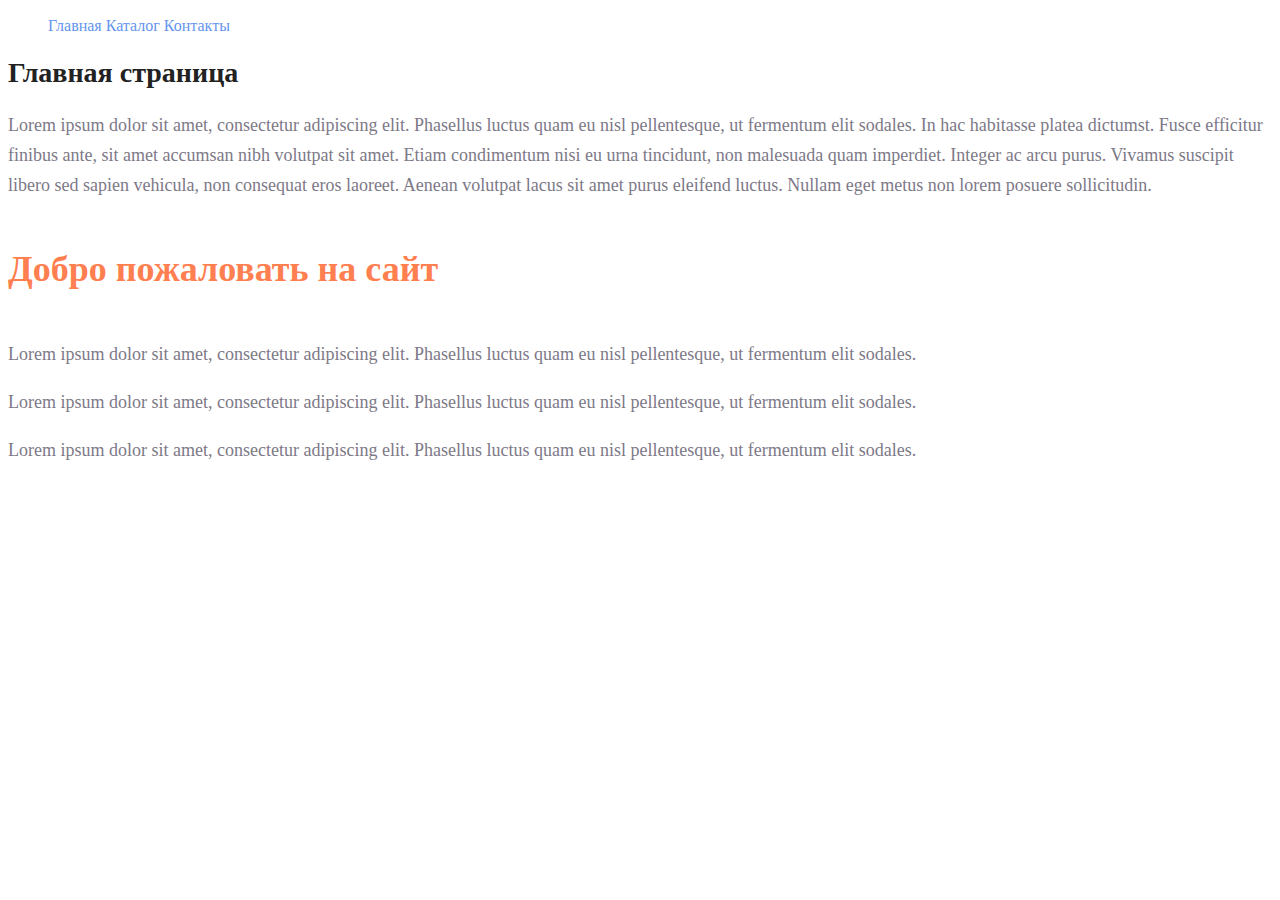
<file: html+css(hw)/index.html>
<!DOCTYPE html>
<html lang="ru">
<head>
    <meta charset="UTF-8">
    <meta http-equiv="X-UA-Compatible" content="IE=edge">
    <meta name="viewport" content="width=device-width, initial-scale=1.0">
    <title>Главная страница</title>
    <link rel="stylesheet" href="style.css">
</head>
<body>
    <nav>
        <ul>
            <a class="menu_links" href="index.html">Главная</a>
            <a class="menu_links" href="catalog/catalog.html">Каталог</a>
            <a class="menu_links" href="contacts.html">Контакты</a>
        </ul>
    </nav>
    <h1 class="title">Главная страница</h1>
    <p class="paragraph-style">Lorem ipsum dolor sit amet, consectetur adipiscing elit. Phasellus luctus quam eu nisl pellentesque, ut fermentum elit sodales. In hac habitasse platea dictumst. Fusce efficitur finibus ante, sit amet accumsan nibh volutpat sit amet. Etiam condimentum nisi eu urna tincidunt, non malesuada quam imperdiet. Integer ac arcu purus. Vivamus suscipit libero sed sapien vehicula, non consequat eros laoreet. Aenean volutpat lacus sit amet purus eleifend luctus. Nullam eget metus non lorem posuere sollicitudin.</p>
    <h2 class="secondary-heading">Добро пожаловать на сайт</h2>
    <p class="paragraph-style">Lorem ipsum dolor sit amet, consectetur adipiscing elit. Phasellus luctus quam eu nisl pellentesque, ut fermentum elit sodales.</p>
    <p class="paragraph-style">Lorem ipsum dolor sit amet, consectetur adipiscing elit. Phasellus luctus quam eu nisl pellentesque, ut fermentum elit sodales.</p>
    <p class="paragraph-style">Lorem ipsum dolor sit amet, consectetur adipiscing elit. Phasellus luctus quam eu nisl pellentesque, ut fermentum elit sodales.</p>
</body>
</html>
</file>
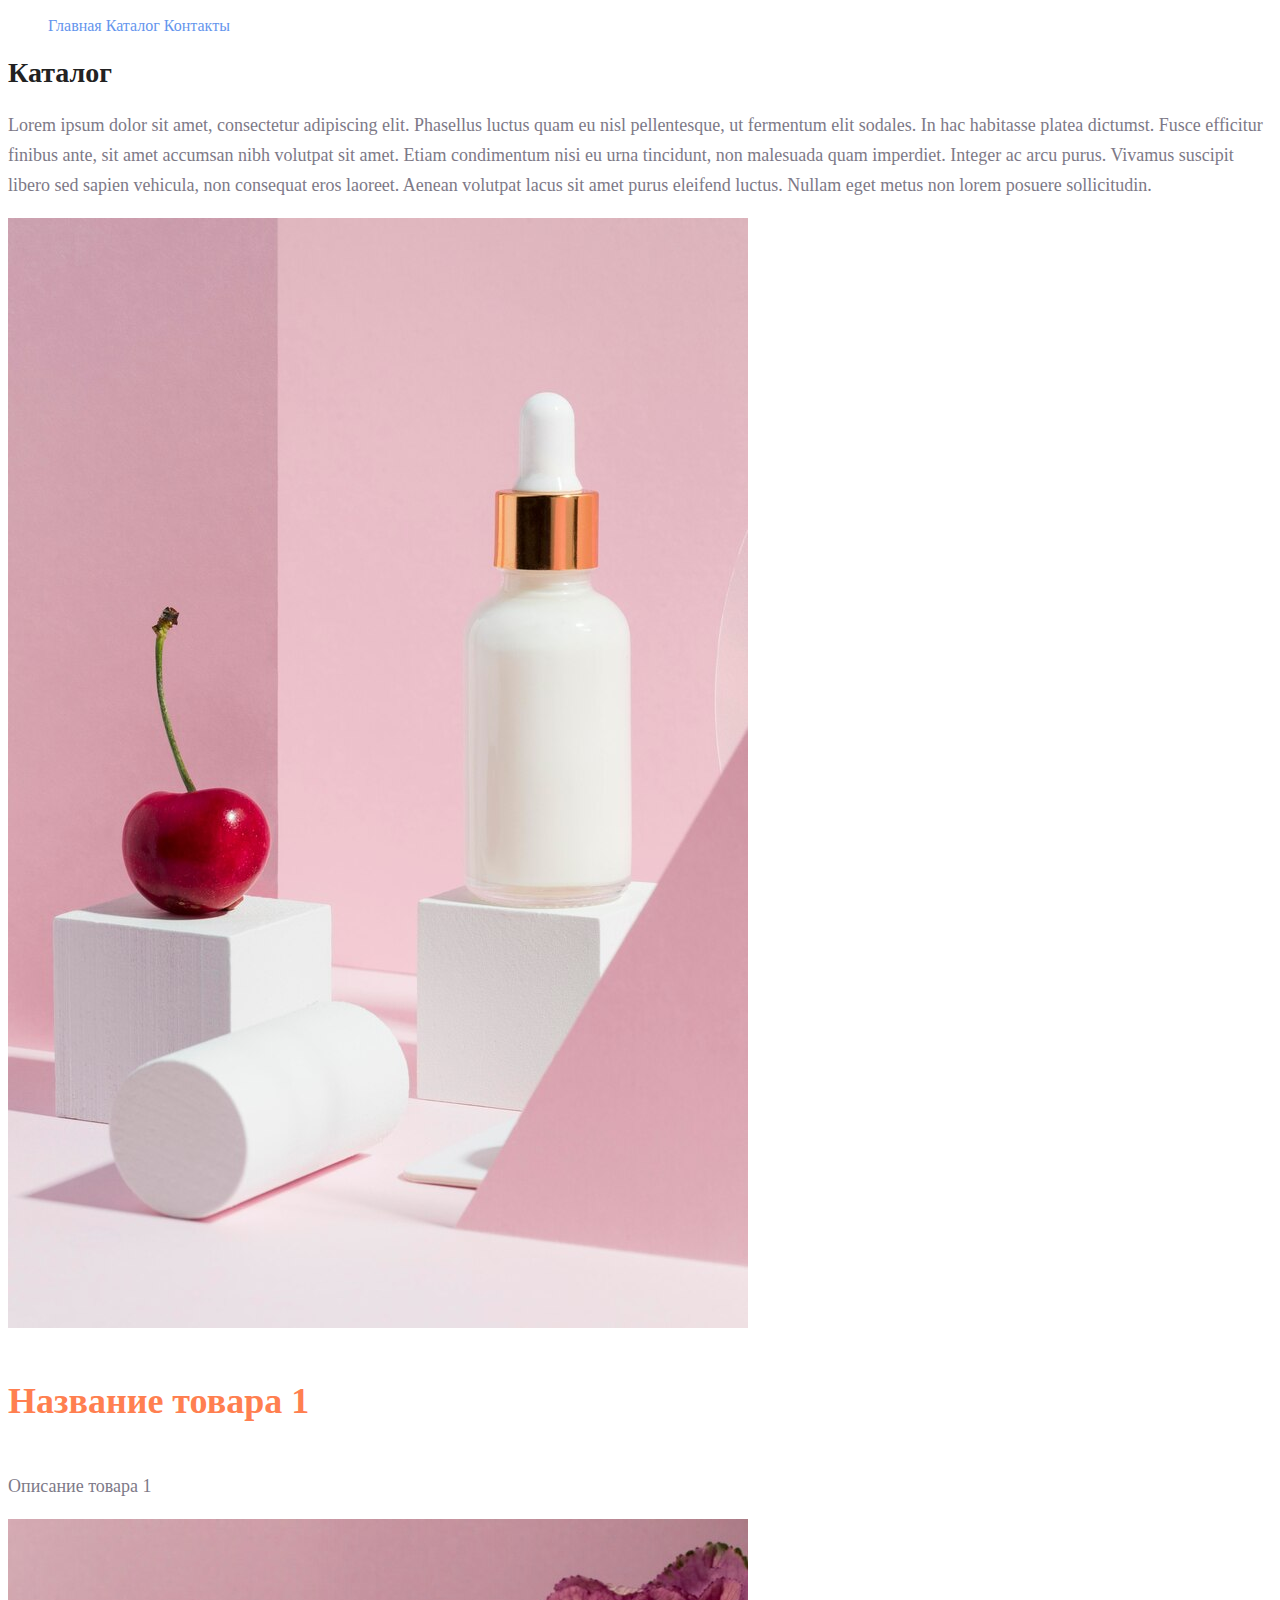
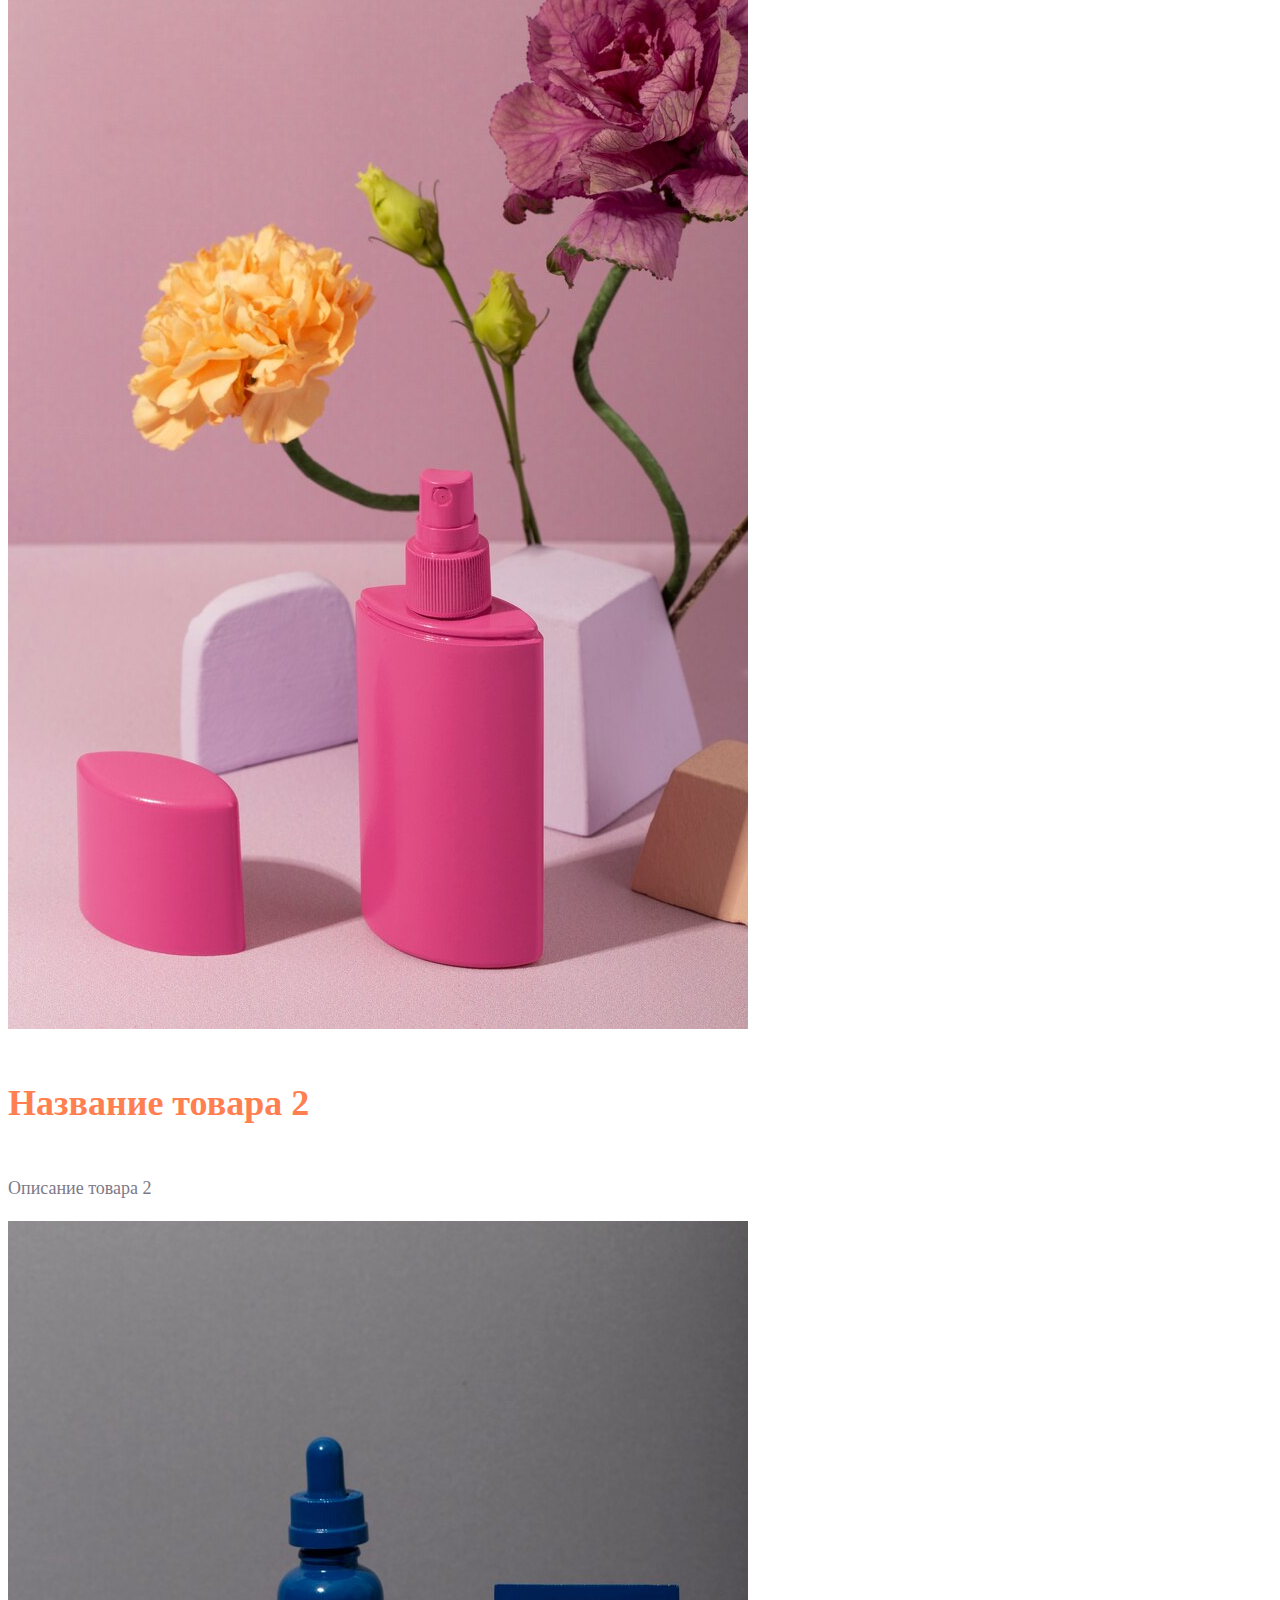
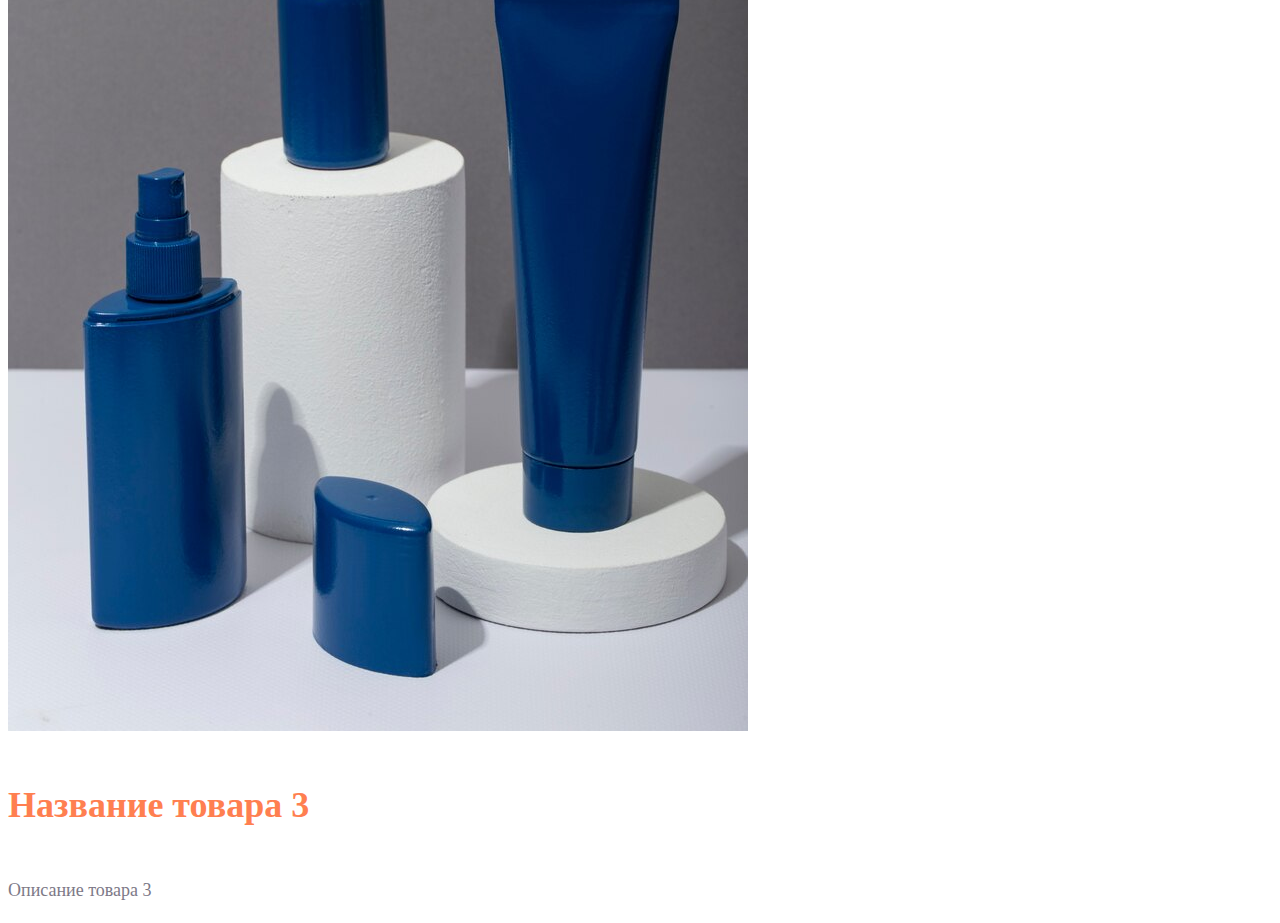
<file: html+css(hw)/catalog/catalog.html>
<!DOCTYPE html>
<html lang="ru">
<head>
    <meta charset="UTF-8">
    <meta http-equiv="X-UA-Compatible" content="IE=edge">
    <meta name="viewport" content="width=device-width, initial-scale=1.0">
    <title>Каталог</title>
    <link rel="stylesheet" href="../style.css">
</head>
<body>
    <nav>
        <ul>
            <a class="menu_links" href="../index.html">Главная</a>
            <a class="menu_links" href="catalog.html">Каталог</a>
            <a class="menu_links" href="../contacts.html">Контакты</a>
        </ul>
    </nav>
    <h1 class="title">Каталог</h1>
    <p class="paragraph-style">Lorem ipsum dolor sit amet, consectetur adipiscing elit. Phasellus luctus quam eu nisl pellentesque, ut fermentum elit sodales. In hac habitasse platea dictumst. Fusce efficitur finibus ante, sit amet accumsan nibh volutpat sit amet. Etiam condimentum nisi eu urna tincidunt, non malesuada quam imperdiet. Integer ac arcu purus. Vivamus suscipit libero sed sapien vehicula, non consequat eros laoreet. Aenean volutpat lacus sit amet purus eleifend luctus. Nullam eget metus non lorem posuere sollicitudin.</p>
    <div class="product">
        <img src="../img/product1.jpg" alt="Product 1">
        <h2 class="secondary-heading">Название товара 1</h2>
        <p class="paragraph-style">Описание товара 1</p>
    </div>
    <div class="product">
        <img src="../img/product2.jpg" alt="Product 2">
        <h2 class="secondary-heading">Название товара 2</h2>
        <p class="paragraph-style">Описание товара 2</p>
    </div>
    <div class="product">
        <img src="../img/product3.jpg" alt="Product 3">
        <h2 class="secondary-heading">Название товара 3</h2>
        <p class="paragraph-style">Описание товара 3</p>
    </div>
</body>
</html>
</file>
<file: html+css(hw)/style.css>
a {
    text-decoration: none;
  }
  
  .menu_links {
    color: cornflowerblue;
    font-size: 16px;
    line-height: 20px;
  }
  
  .title {
    color: #222222;
    font-size: 28px;
    line-height: 36px;
    font-weight: bold;
  }
  
  .paragraph-style {
    font-style: normal;
    font-weight: 300;
    font-size: 18px;
    line-height: 30px;
    color: #7D7987;
  }
  
  h2.secondary-heading {
    color: coral;
    font-style: normal;
    font-weight: 700;
    font-size: 36px;
    line-height: 80px;
  }
</file>
